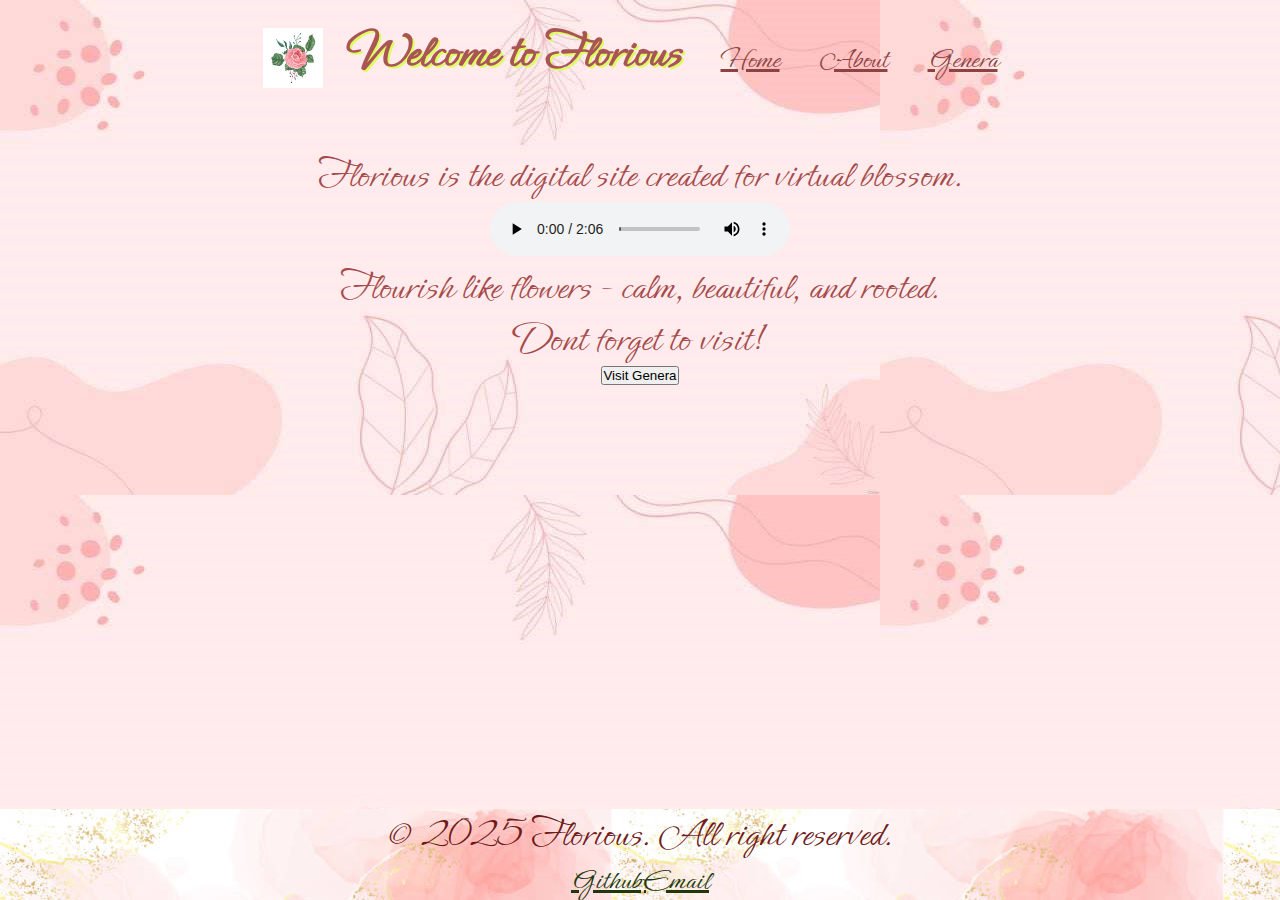
<file: index.html>
<!DOCTYPE html>
 <html lang="en">
 <head>
    <meta charset="UTF-8">
    <meta name="viewport" content="width=device-width, initial-scale=1.0">
    <title>Florious - home</title>
    <link rel="stylesheet" href="flower.css">
    <link rel="icon" href="photo/favicon.png" type="image/png">
    <link rel="preconnect" href="https://fonts.googleapis.com">
    <link rel="preconnect" href="https://fonts.gstatic.com" crossorigin>
    <link href="https://fonts.googleapis.com/css2?family=Ephesis&display=swap" rel="stylesheet">
 </head>
 <body>
    <header>
        <h1><img src="photo/h1.png" alt="Flower image"></h1>
        <h1>Welcome to Florious</h1>
       <nav>
           <a href="index.html">Home</a> 
           <a href="about.html">About</a> 
           <a href="genera.html">Genera</a>  
       </nav> 
    </header>
    
    <main>
        <p>
            Florious is the digital site created for virtual blossom.
        </p>
        <audio controls>
            <source src="audio/garden-ambience-236744.mp3" type="audio/mpeg">
            Your browser does not support the audio element!
        </audio>
        <div class="typing-container">
           <p>Flourish like flowers - calm, beautiful, and rooted.</p> 
        </div>
        <p>Dont forget to visit!</p>
    <button onclick="location.href='genera.html'">Visit Genera</button>
 </main>

        <footer>
            <p>&copy; 2025 Florious. All right reserved.</p>
            <a href="https://github.com/Madiha-Mubeen/Florious.git" target="_blank">Github</a>
            <a href="mailto:florious@xyx.com">Email</a>
        </footer>
   
 </body>
 </html>
</file>
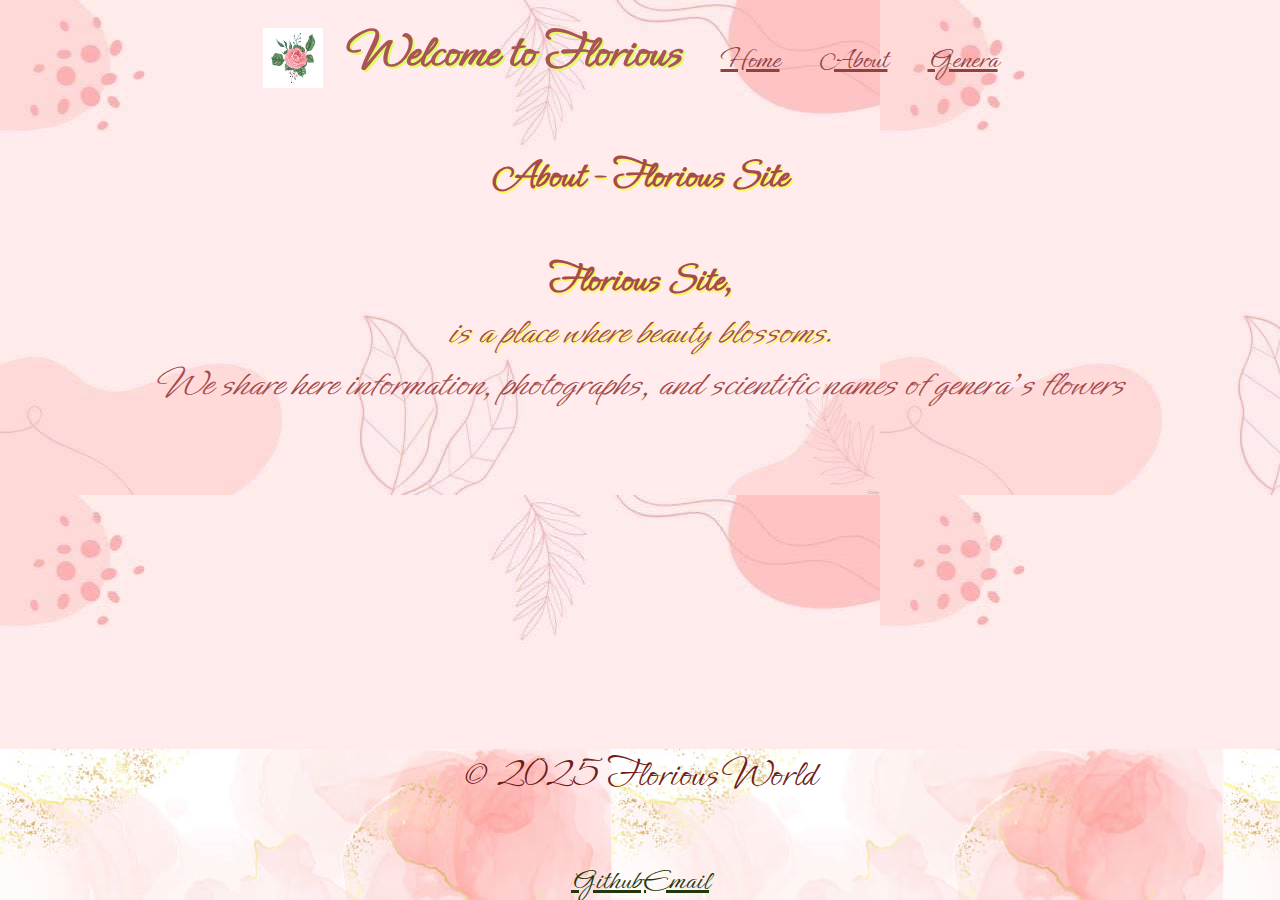
<file: about.html>
<!DOCTYPE html>
<html lang="en">
<head>
    <meta charset="UTF-8">
    <meta name="viewport" content="width=device-width, initial-scale=1.0">
    <title>Florious - About</title>
    <link rel="stylesheet" href="flower.css">
     <link rel="icon" href="photo/favicon.png" type="image/type">
    <link rel="preconnect" href="https://fonts.googleapis.com">
    <link rel="preconnect" href="https://fonts.gstatic.com" crossorigin>
    <link href="https://fonts.googleapis.com/css2?family=Ephesis&display=swap" rel="stylesheet">
</head>
<body>
    <header>
 
        <h1><img src="photo/h1.png" alt="Flower image"></h1>
        <h1>Welcome to Florious</h1>
       <nav>
           <a href="index.html">Home</a> 
           <a href="about.html">About</a> 
           <a href="genera.html">Genera</a>  
       </nav> 
 
    </header>

    <main>
        <h1 style="font-size: 40px; color: rgb(166, 75, 75); text-shadow: 2px 2px rgb(250, 250, 92);">About - Florious Site </h1>
        <p style="font-size: 40px; color: rgb(166, 75, 75); text-shadow: 2px 2px rgb(250, 250, 92);">
            
        <br>  <strong>Florious Site,</strong><br><i>is a place where beauty blossoms.</i>
        </p>
        <p>
            <em>We share here information, photographs, and scientific names of genera's flowers</em>
        </p>
    </main>

    <footer>
        <p>&copy; 2025 Florious World</p> <br>
      <br><br>  
      <a href="https://github.com/Madiha-Mubeen/Florious.git" target="_blank">
        Github</a>

    <a href="mailto:florious@xyx.com">Email</a>
    </footer>
</body>
</html>
</file>
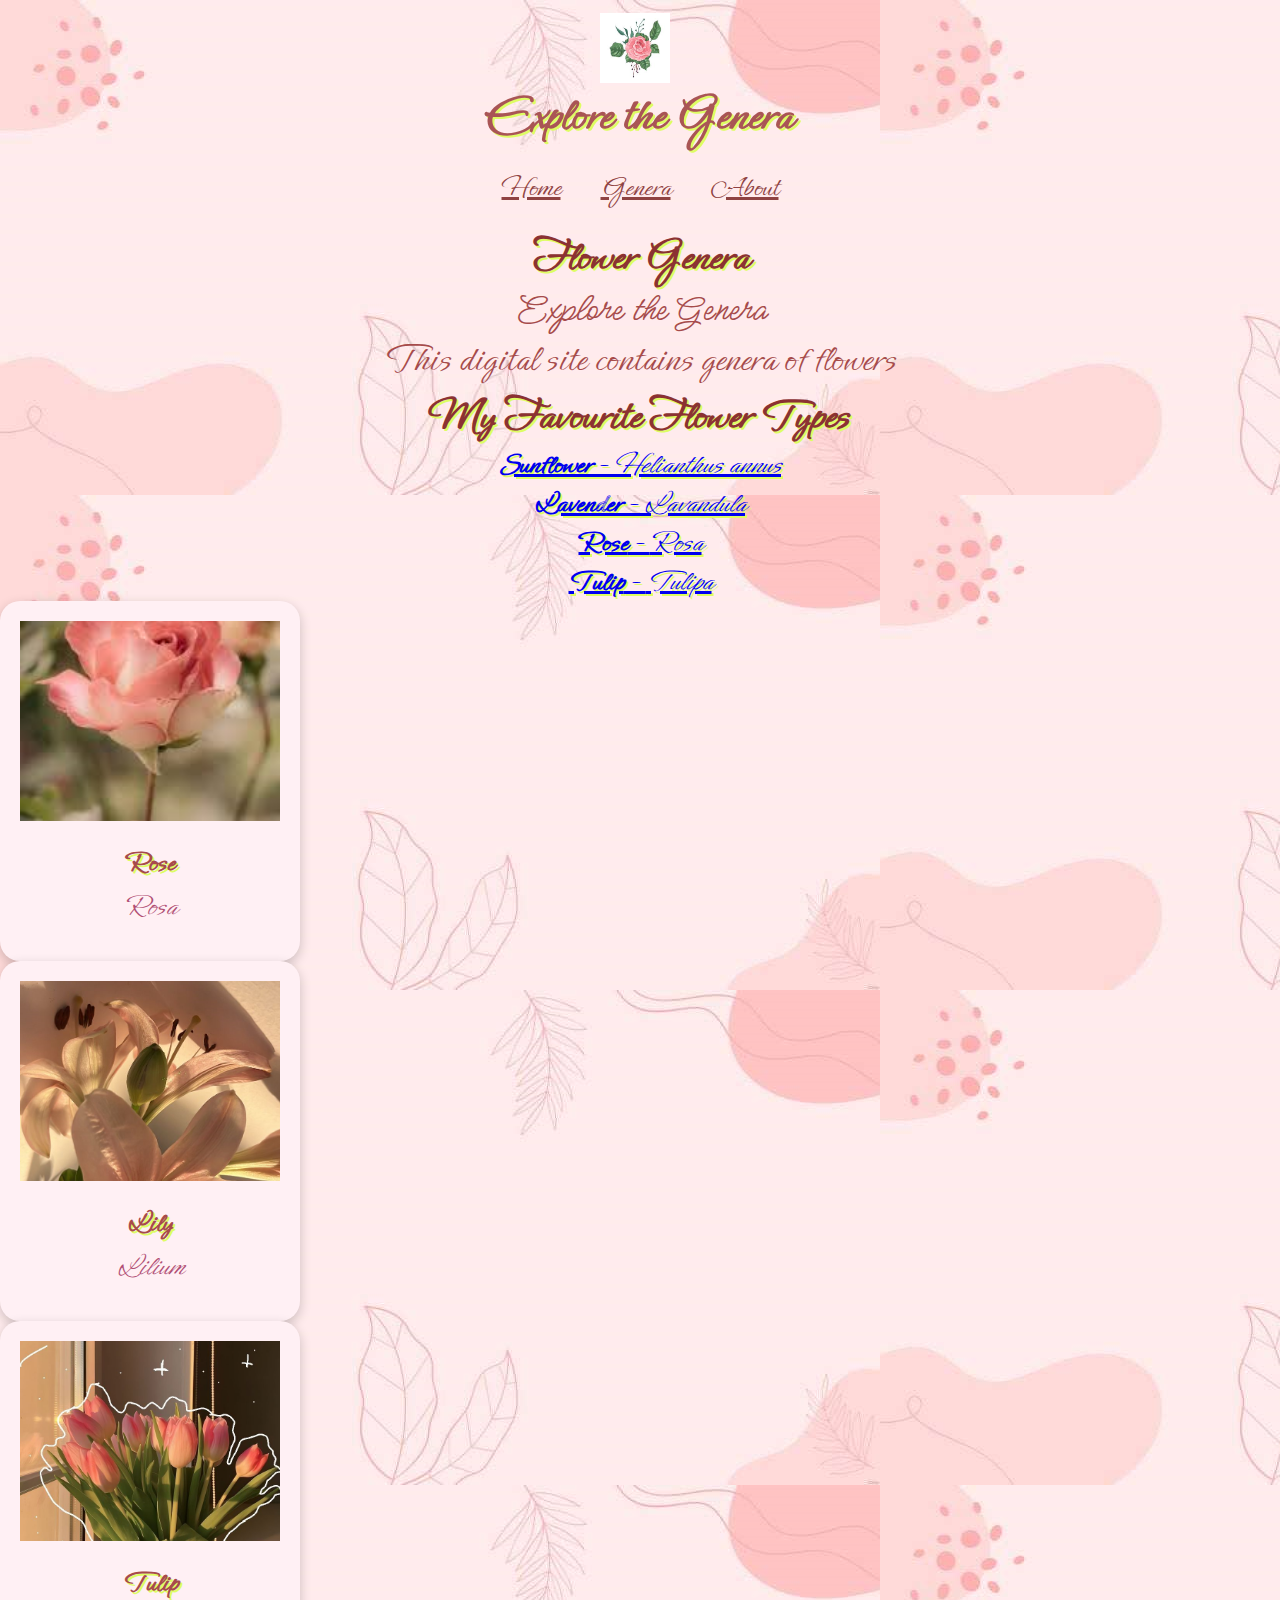
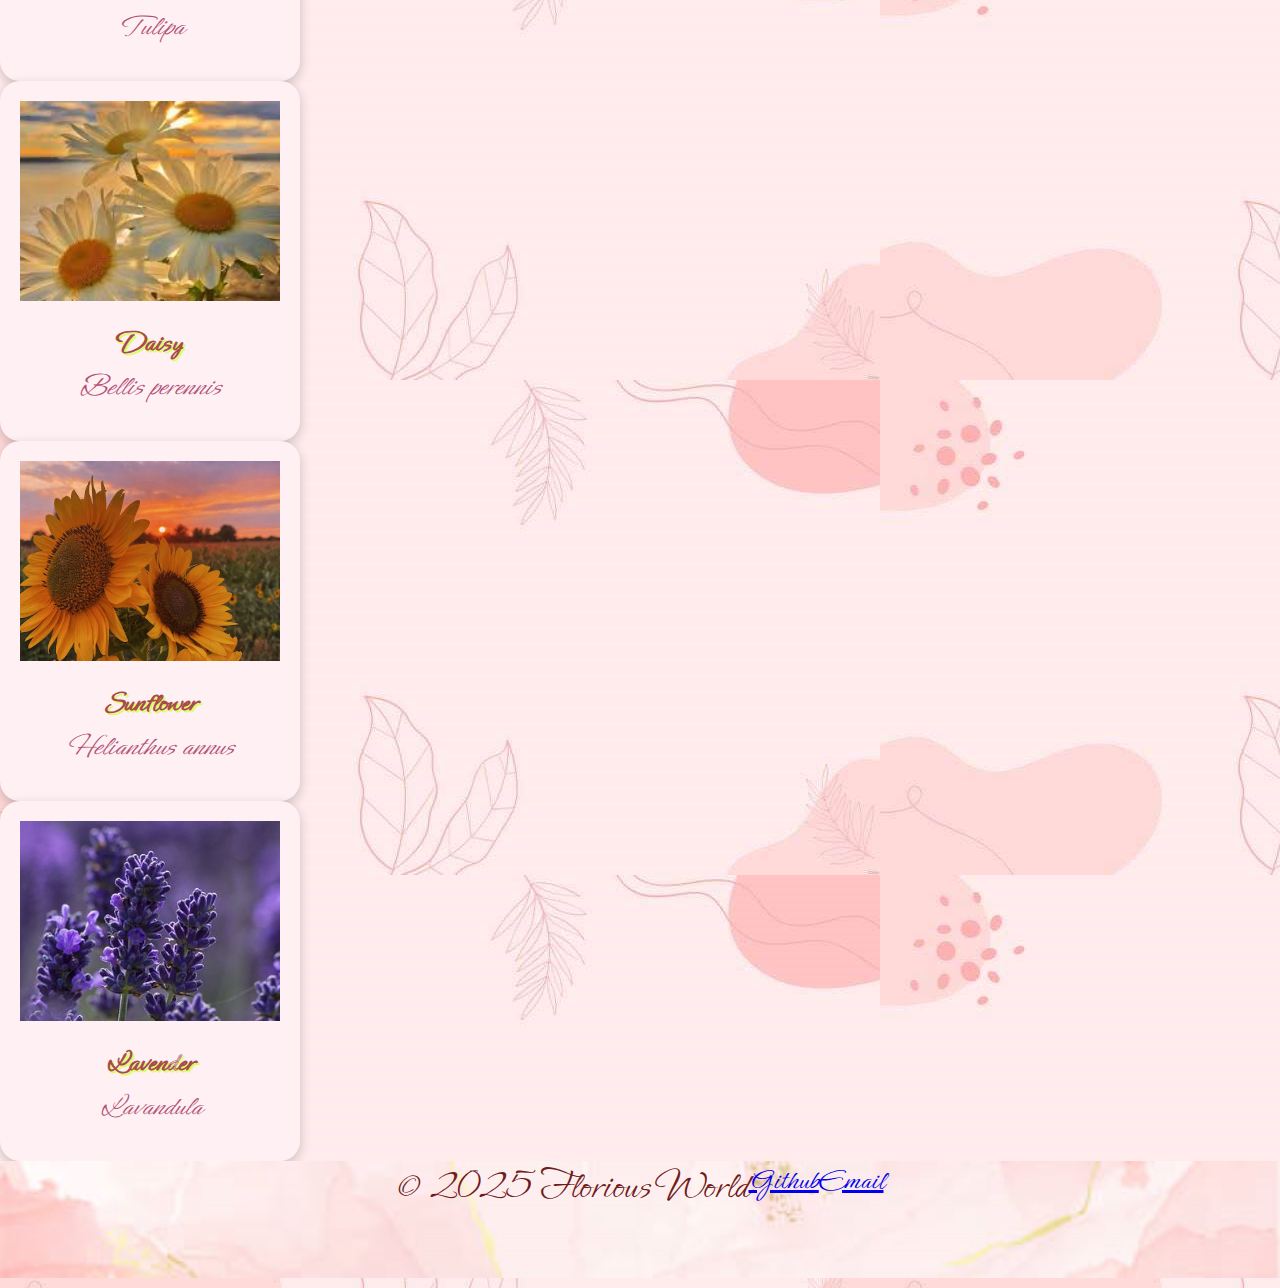
<file: genera.html>
<!DOCTYPE html>
<html lang="en">
<head>
    <meta charset="UTF-8">
    <meta name="viewport" content="width=device-width, initial-scale=1.0">
    <title>Florious - Genera</title>
    <link rel="stylesheet" href="genera.css">
    <link rel="icon" href="photo/favicon.png" type="image/png">
     <link rel="preconnect" href="https://fonts.googleapis.com">
<link rel="preconnect" href="https://fonts.gstatic.com" crossorigin>
<link href="https://fonts.googleapis.com/css2?family=Ephesis&display=swap" rel="stylesheet">
<link href="https://fonts.googleapis.com/css2?family=Meow+Script&display=swap" rel="stylesheet">
</head>
<body>
    <header>
        <h1><img src="photo/h1.png" alt="flower image"></h1>
        <h1>Explore the Genera</h1>
    </header>

    <nav>
        <a href="index.html">Home</a>
        <a href="genera.html">Genera</a>
        <a href="about.html">About</a>
    </nav>

    <main>
        <h2>Flower Genera</h2>
        <p style="font-family: 'Meow Script', cursive;">Explore the Genera</p>
        <p>This digital site contains genera of flowers</p>

        <h2>My Favourite Flower Types</h2>
        <ul>
            <li><a href="#sunflower"><b>Sunflower</b> - <em>Helianthus annus</em></a></li>
            <li><a href="#lavender"><b>Lavender</b> - <em>Lavandula</em></a></li>
            <li><a href="#rose"><b>Rose</b> - <em>Rosa</em></a></li>
            <li><a href="#tulip"><b>Tulip</b> - <em>Tulipa</em></em></a></li>
        </ul>

        <div class="class-container">

            <div class="flower-card">
                <img src="photo/rose.png" alt="Rose">
                <h3 id="rose">Rose</h3>
                <p><em>Rosa</em></p>
            </div>

            <div class="flower-card">
                <img src="photo/lily.png" alt="Lily">
                <h3 id="lily">Lily</h3>
                <p><em>Lilium</em></p>
            </div>

            <div class="flower-card">
                <img src="photo/tulip.png" alt="Tulip">
                <h3 id="tulip">Tulip</h3>
                <p><em>Tulipa</em></p>
            </div>

            <div class="flower-card">
                <img src="photo/daisy.png" alt="Daisy">
                <h3 id="daisy">Daisy</h3>
                <p><em>Bellis perennis</em></p>
            </div>

            <div class="flower-card">
                <img src="photo/sunflower.png" alt="Sunflower">
                <h3 id="sunflower">Sunflower</h3>
                <p><em>Helianthus annus</em></p>
            </div>

            <div class="flower-card">
                <img src="photo/lavender.png" alt="Lavender">
                <h3 id="lavender">Lavender</h3>
                <p><em>Lavandula</em></p>
            </div>
        </div>
    </main>

    <footer>
        <p>&copy; 2025 Florious World</p> <br>
      <br><br>  <a href="https://github.com/Madiha-Mubeen/Florious.git" target="_blank">
        Github
    </a>
    <a href="mailto:florious@xyx.com">Email</a>
    </footer>

</body>
</html>
</file>
<file: flower.css>
@import url('https://fonts.googleapis.com/css2?family=Ephesis&display=swap');
 * {
    margin: 0;
    padding: 0;
    box-sizing: border-box;
 }

 body {
    font-family: ephesis, cursive;
    background-image: url('photo/bg-florious.png');
    text-shadow: 12px #defd63;
    text-align: center;
    font-size: 15px;
    background-color: rgb(251, 205, 255);
    height: 100%;
    flex-direction: column;
    display: flex;
 }
 html, body {
    height: 100%;
    margin: 0;

 }
 header {
    background-color: transparent;
    padding: 20px 0;
    text-align: center;
    justify-content: center;
    display: flex;
    gap: 19px;
    margin-bottom: 30px;
 }

 header h1 {
    color: #a95555;
    text-shadow:2px 2px #defd63;
    margin-bottom: 12px;
    font-size: 50px;
 }

 header img {
    width: 60px;
    height: auto;
    vertical-align: middle;
    margin-right: 10px;
 }

nav {
    display: flex;
    justify-content: center;
    padding: 10px;
    gap: 20px;
 }

 nav a {
    color: rgb(143, 66, 66);
    background-color: transparent;
    padding: 10px 10px;
    border-radius: 20px;
    font-size: 30px;
    text-align: right;
 }

nav:hover {
    color: #d63384;
    text-shadow: 0 0 8px rgba(255, 105, 180, 0.5);
    transform: scale(1.05);
    cursor: grab;
    transition: all 0.3s ease-in-out;
}

header h1:hover {
    color: #d63384;
    text-shadow: 0 0 8px rgba(255, 105, 180, 0.5);
    transform: scale(1.05);
    cursor: grab;
    transition: all 0.3s ease-in-out;
}
.header  {
    color: rgb(143, 66, 66);
    background-color: transparent;
    padding: 10px 10px;
    border-radius: 20px;
    font-size: 30px;
    text-align: right;
 }

 main {
    flex: 1;
 }

 p {
    font-size: 40px;
    color:rgb(166, 75, 75);
    text-shadow: #e681a3;
 }

 a {
    font-size: 30px;
    color:rgb(33, 56, 13)
 }

footer {
    background: rgb(255, 167, 181);
    background-image: url('photo/2footer.png');
     margin-top: auto;
}

footer p {
    color:rgba(104, 15, 15, 0.938);
    font-size: 40px;
    text-shadow:#defd63;
    text-decoration-thickness: bold;
}

@media (max-width: 600px) {
    .flower-card {
        width: 100%;
    }
}

.button {
 
    background-color: #a74b4b;
    padding: 10px 24px;
    background-color: #defd63;
    text-decoration: none;
    font-weight: bold;
    border: none;
    border-radius: 8px;
    color: #74753d;
    font-size: 16px;
    font-family: enphesis, cursive;
    cursor: all-scroll;
    box-shadow: 0 4px 6px rgba(0, 0, 0, 0.1);
    transition: all 0.3s ease;
}

button:hover {
    background-color: rgb(236, 236, 86);
    transform: scale(1.05);
}
</file>
<file: genera.css>
@import url('https://fonts.googleapis.com/css2?family=Ephesis&display=swap');
* {
    margin: 0;
    padding: 0;
    box-sizing: border-box;
}

body {
    height: 100%;
    background-color: pink;
    padding: 10px 0;
    background-image: url('photo/bg-florious.png');
    font-family: ephesis, cursive;
    font-size: 30px;
    
}

header {
    text-align: center;
}
header h1 {
    font-family: ephesis, cursive;
    font-size: 50px;
    color: #a95555;
    text-shadow:2px 2px #defd63;
}

header h1:hover {
    color: #d63384;
    text-shadow: 0 0 8px rgba(255, 105, 180, 0.5);
    transform: scale(1.05);
    cursor: grab;
    transition: all 0.3s ease-in-out;
}

header img {
    width: 70px;
    height: auto;
    vertical-align: middle;
    margin-right: 10px;
}

nav {
    display: flex;
    justify-content: center;
    padding: 10px;
    gap: 20px;
 }

 nav a {
    color: rgb(143, 66, 66);
    background-color: transparent;
    padding: 10px 10px;
    border-radius: 20px;
    font-size: 30px;
    text-align: right;
 }

 nav a:hover {
    color: #d63384;
    text-shadow: 0 0 8px rgba(255, 105, 180, 0.5);
    transform: scale(1.05);
    cursor: grab;
    transition: all 0.3s ease-in-out;
 }

 p {
    font-size: 40px;
    color:rgb(166, 75, 75);
    text-shadow: #e681a3;
    text-align: center;
 }

 h2, h3 {
    color:rgb(139, 50, 50);
    text-shadow:2px 2px #defd63;
    text-align: center;
 
 }

 h2:hover,
 h3:hover {
    color: #d63384;
    text-shadow: 0 0 8px rgba(255, 105, 180, 0.5);
    transform: scale(1.05);
    cursor: grab;
    transition: all 0.3s ease-in-out;
 }

.card-container {
    display: flex;
    justify-content: center;
    gap: 20px;
    margin-top: 20px;
    flex-wrap: wrap;
    
}

.flower-card {
    background: #fff0f4;
    border-radius: 20px;
    box-shadow: 0 4px 12px rgba(0, 0, 0, 0.2);
    overflow: hidden;
    width: 300px;
    transition: transform 0.3s ease;
    gap: 0px;
    padding: 20px;
}

.flower-card:hover {
    transform: scale(1.05);
    transition: all 0.3s ease-in-out;
    cursor: grab;
    color: #d63384;
    border-color: #a74b4b;
    box-shadow: #a74b4b;
    text-shadow: 0 0 10px #ff69b4;
}

.flower-card img {
    width: 100%;
    height: 200px;
    object-fit: cover;
}

.flower-card h3 {
    font-size: 30px;
    color: #a74b4b;
    margin: 10px 0 0;
}

.flower-card p {
    font-size: 30px;
    color: #b14f74;
    margin: 5px 0 15px;
    font-style: italic;
}

@media (max-width: 600px) {
    .flower-card {
        width: 100%;
    }
}

main {
    flex: 1;
}

footer {
    background-image: url('photo/2footer.png');
    margin-top: auto;
    background-size: cover;
    background-position: center;
    min-height: 100px;
    display: flex;
    justify-content: center;
}

footer p {
    color:rgba(104, 15, 15, 0.938);
    font-size: 40px;
    text-shadow:#defd63;
    text-decoration-thickness: bold;
}

 ul li {
     color:rgb(139, 50, 50);
    text-shadow:2px 2px #defd63;
    text-align: center;
 }

 html {
    scroll-behavior: smooth;
 }
</file>
